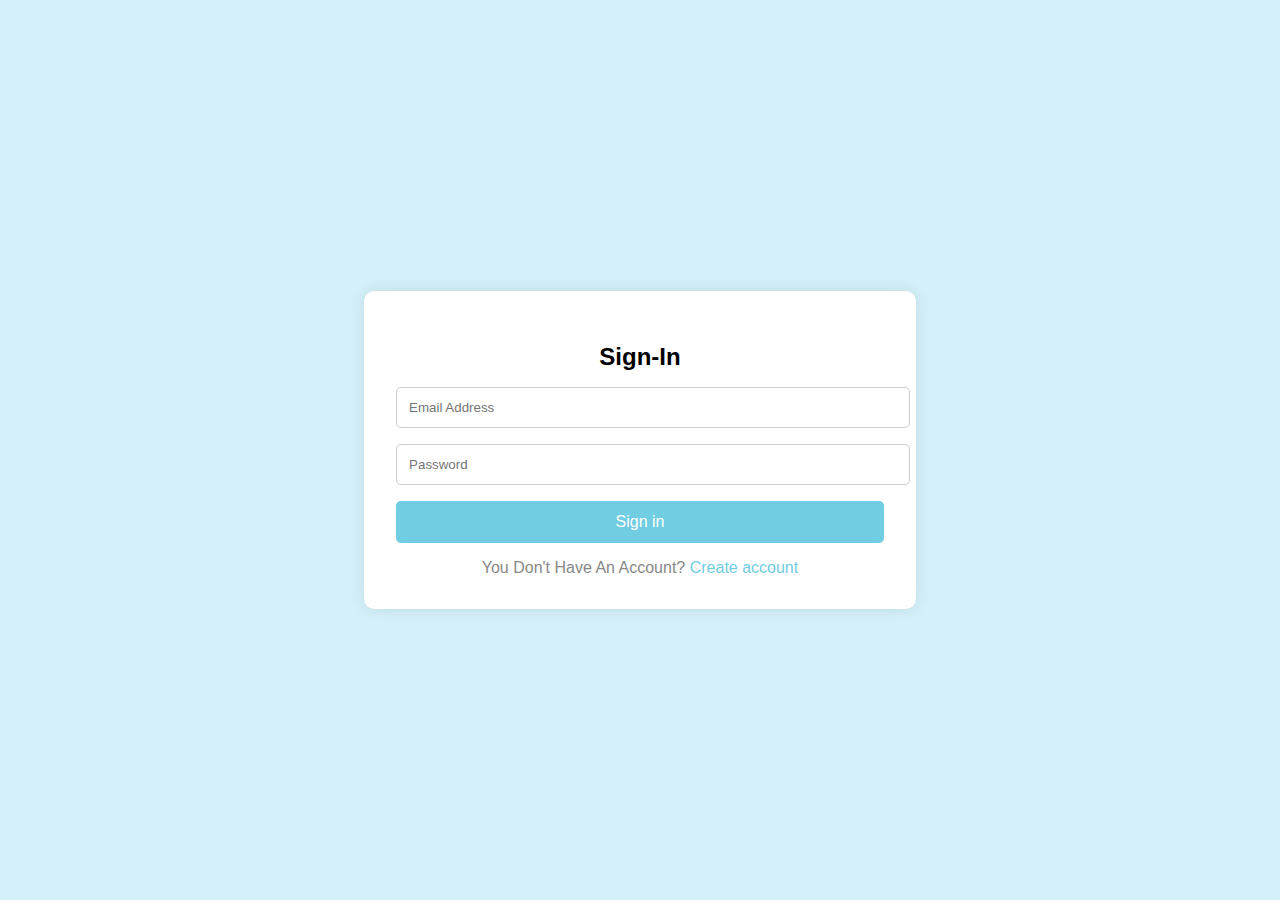
<file: index.html>
<!DOCTYPE html>
<html lang="en">
<head>
    <meta charset="UTF-8">
    <meta name="viewport" content="width=device-width, initial-scale=1.0">
    <title>Aoun</title>
    <link rel="stylesheet" href="style.css">
    
</head>

<body>

    <div class="container">
        <h2>Sign-In </h2>
        <form>
            <input type="email" placeholder="Email Address" required>
            <input type="password" placeholder="Password" required>
            <button type="submit">Sign in</button>
        </form>
        <div class="signup">
            You Don't Have An Account? <a href="Sign-up.html">Create account</a>
        </div>
    </div>


</body>
</html>
</file>
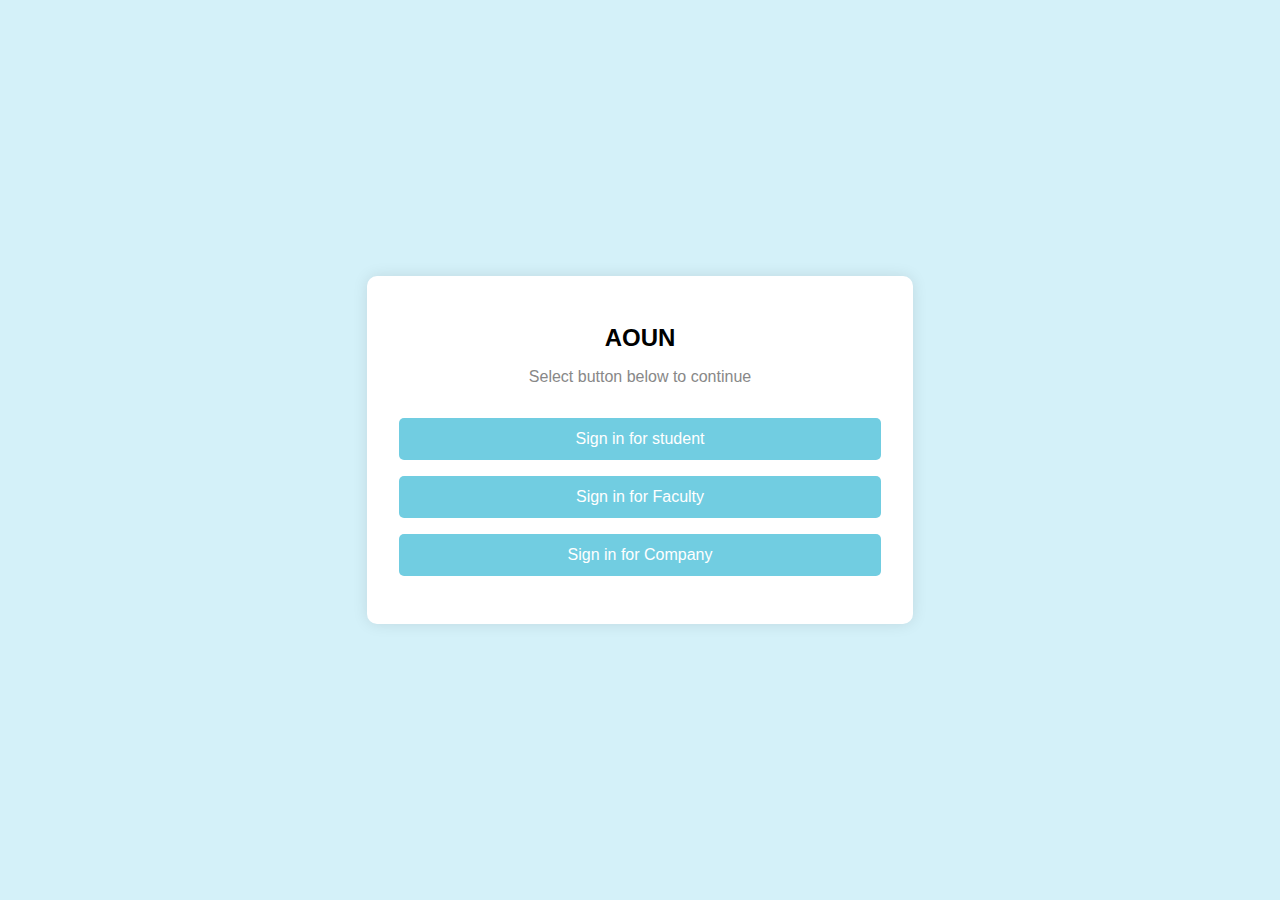
<file: HomePage.html>
<!DOCTYPE html>
<html lang="en">
<head>
    <meta charset="UTF-8">
    <meta name="viewport" content="width=device-width, initial-scale=1.0">
    <title>Document</title>
    <link rel="stylesheet" href="style1.css">
</head>
<body>
    <div class="container">
        <h1>AOUN</h1>
        <p>Select button below to continue</p>
        <a href="index.html"><button type="button">Sign in for student</button></a>
        <button type="button">Sign in for Faculty</button>
        <button type="button">Sign in for Company</button>
    </div>
</body>
</html>
</file>
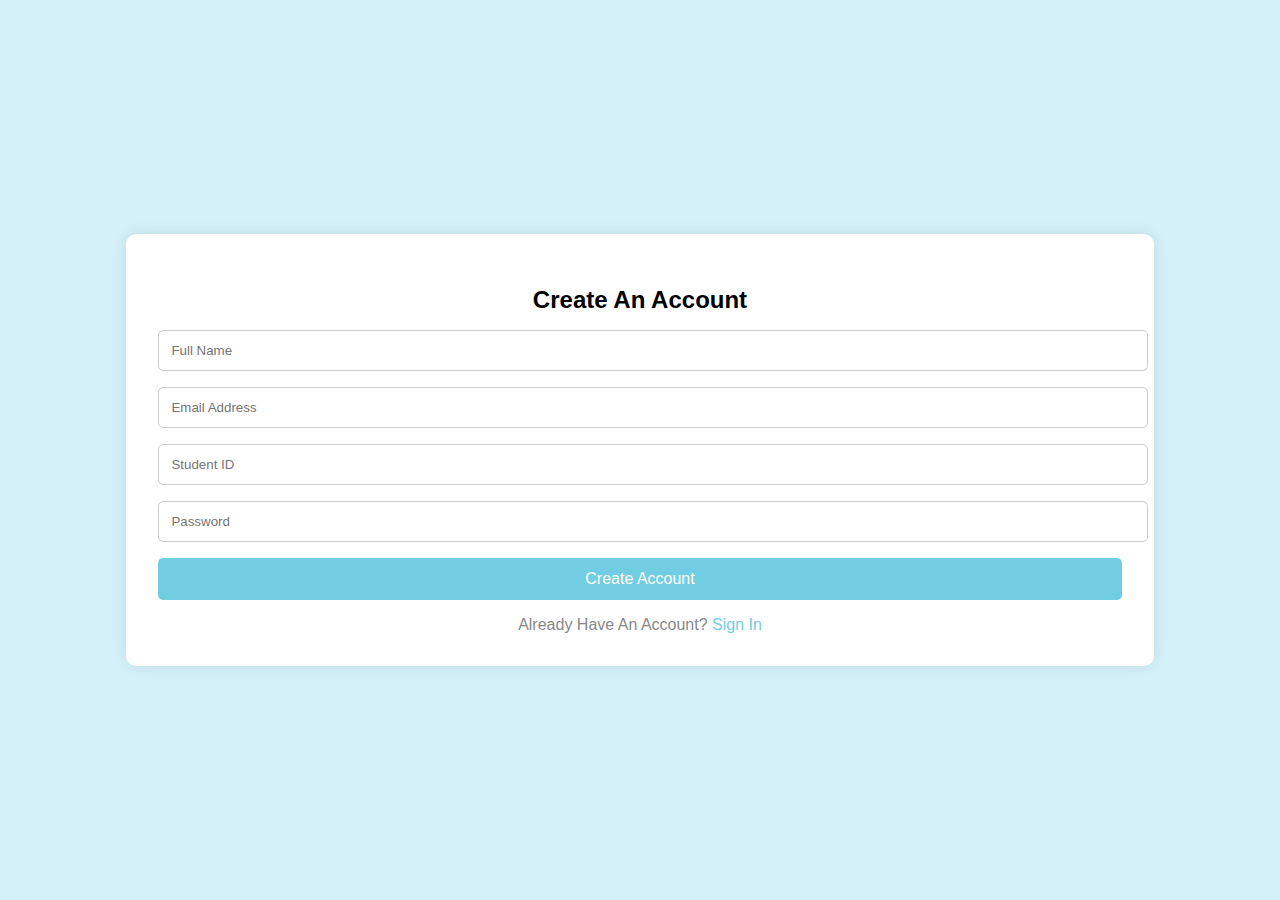
<file: Sign-up.html>
<!DOCTYPE html>
<html lang="en">
<head>
    <meta charset="UTF-8">
    <meta name="viewport" content="width=device-width, initial-scale=1.0">
    <title>Sign Up</title>
    <style>
        body {
            display: flex;
            justify-content: center;
            align-items: center;
            height: 100vh;
            background-color: #d4f1f9;
            margin: 0;
            font-family: Arial, sans-serif;
        }
        .container {
            background-color: #ffffff;
            padding: 2rem;
            border-radius: 10px;
            box-shadow: 0 0 15px rgba(0, 0, 0, 0.1);
            text-align: center;
        }
        .container h2 {
            margin-bottom: 1rem;
            font-size: 1.5rem;
        }
        .container p {
            margin-bottom: 2rem;
            color: #888888;
        }
        .container input[type="email"],
        .container input[type="password"],
        .container input[type="text"] {
            width: 100%;
            padding: 0.75rem;
            margin-bottom: 1rem;
            border: 1px solid #cccccc;
            border-radius: 5px;
        }
        .container button {
            width: 100%;
            padding: 0.75rem;
            background-color: #71cde1;
            border: none;
            border-radius: 5px;
            color: #ffffff;
            font-size: 1rem;
            cursor: pointer;
        }
        .container button:hover {
            background-color: #5bb8c9;
        }
        .container .signin {
            margin-top: 1rem;
            color: #888888;
        }
        .container .signin a {
            color: #71cde1;
            text-decoration: none;
        }
    </style>
</head>
<body>
    <div class="container">
        <h2>Create An Account</h2>
        <form>
            <input type="text" placeholder="Full Name" required>
            <input type="email" placeholder="Email Address" required>
            <input type="text" placeholder="Student ID" required>
            <input type="password" placeholder="Password" required>
            <button type="submit">Create Account</button>
        </form>
        <div class="signin">
            Already Have An Account? <a href="index.html">Sign In</a>
        </div>
    </div>
</body>
</html>
</file>
<file: style.css>
body {
    display: flex;
    justify-content: center;
    align-items: center;
    height: 100vh;
    background-color: #d4f1f9;
    margin: 0;
    font-family: Arial, sans-serif;
}
.container {
    background-color: #ffffff;
    padding: 2rem;
    border-radius: 10px;
    box-shadow: 0 0 15px rgba(0, 0, 0, 0.1);
    text-align: center;
}
.container h2 {
    margin-bottom: 1rem;
    font-size: 1.5rem;
}
.container p {
    margin-bottom: 2rem;
    color: #888888;
}
.container input[type="email"],
.container input[type="password"] {
    width: 100%;
    padding: 0.75rem;
    margin-bottom: 1rem;
    border: 1px solid #cccccc;
    border-radius: 5px;
}
.container button {
    width: 100%;
    padding: 0.75rem;
    background-color: #71cde1;
    border: none;
    border-radius: 5px;
    color: #ffffff;
    font-size: 1rem;
    cursor: pointer;
}
.container button:hover {
    background-color: #5bb8c9;
}
.container .signup {
    margin-top: 1rem;
    color: #888888;
}
.container .signup a {
    color: #71cde1;
    text-decoration: none;
}
</file>
<file: style1.css>
body {
    display: flex;
    justify-content: center;
    align-items: center;
    height: 100vh;
    background-color: #d4f1f9;
    margin: 0;
    font-family: Arial, sans-serif;
}
.container {
    background-color: #ffffff;
    padding: 2rem;
    border-radius: 10px;
    box-shadow: 0 0 15px rgba(0, 0, 0, 0.1);
    text-align: center;
}
.container h1 {
    margin-bottom: 1rem;
    font-size: 1.5rem;
}
.container p {
    margin-bottom: 2rem;
    color: #888888;
}
.container button {
    width: 100%;
    padding: 0.75rem;
    margin-bottom: 1rem;
    background-color: #71cde1;
    border: none;
    border-radius: 5px;
    color: #ffffff;
    font-size: 1rem;
    cursor: pointer;
}
.container button:hover {
    background-color: #5bb8c9;
}
</file>
